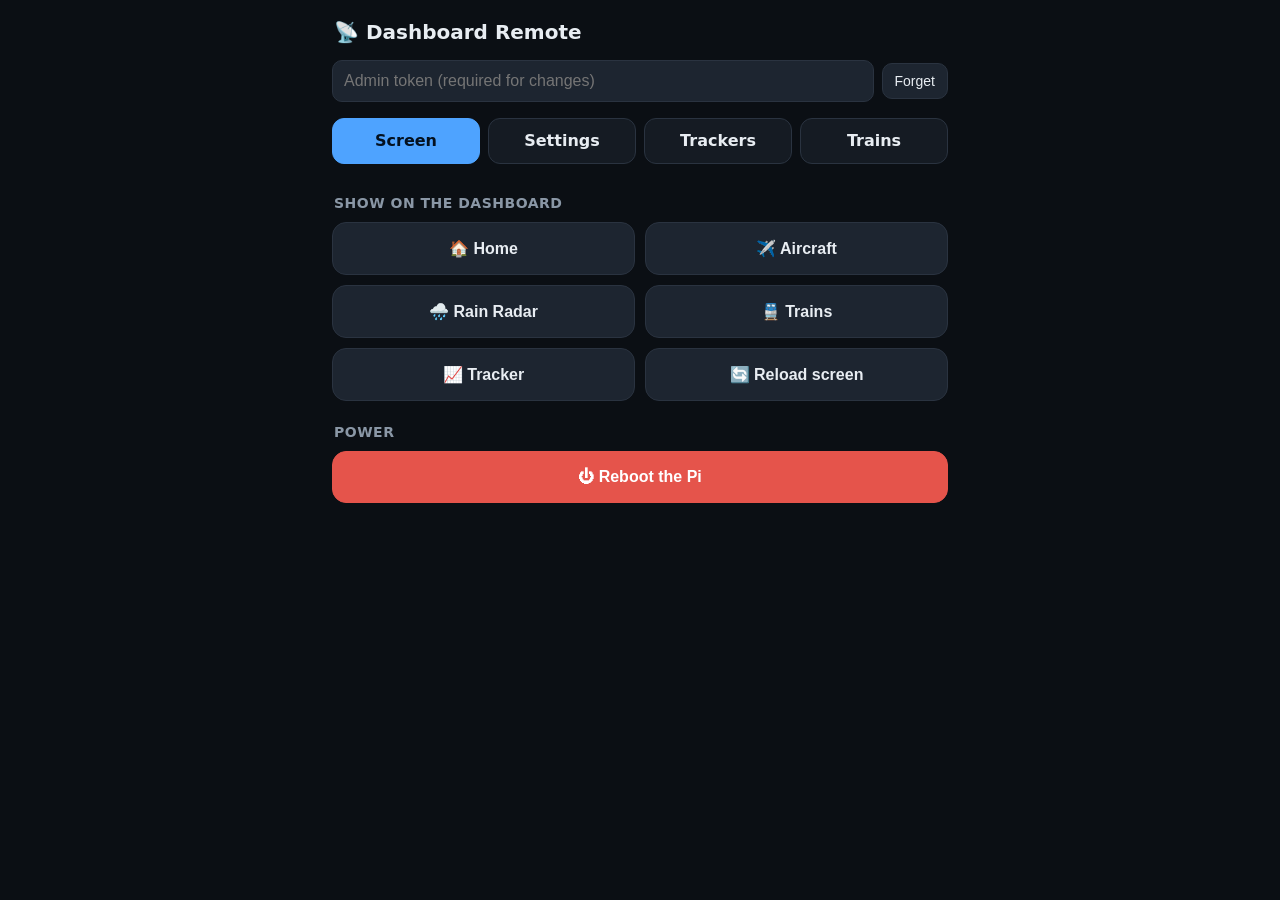
<file: frontend/remote.html>
<!doctype html>
<html lang="en">
<head>
<meta charset="utf-8">
<meta name="viewport" content="width=device-width, initial-scale=1, viewport-fit=cover">
<title>Dashboard Remote</title>
<style>
  :root { --bg:#0b0f14; --panel:#151b23; --panel2:#1d2530; --line:#2a3340;
          --fg:#e8edf2; --muted:#8a97a6; --accent:#4ea3ff; --good:#46c06a; --bad:#e5544b; }
  * { box-sizing: border-box; -webkit-tap-highlight-color: transparent; }
  body { margin:0; background:var(--bg); color:var(--fg); font:16px/1.4 system-ui,sans-serif;
         padding: 12px 12px 40px; max-width: 640px; margin: 0 auto; }
  h1 { font-size: 20px; margin: 6px 2px 14px; }
  h2 { font-size: 14px; text-transform: uppercase; letter-spacing: .5px; color: var(--muted);
       margin: 22px 2px 8px; }
  .tabs { display:flex; gap:8px; position:sticky; top:0; background:var(--bg); padding:8px 0; z-index:5; }
  .tab { flex:1; padding:11px; text-align:center; background:var(--panel); border:1px solid var(--line);
         border-radius:12px; font-weight:600; cursor:pointer; }
  .tab.on { background:var(--accent); color:#04111f; border-color:var(--accent); }
  .panel { display:none; } .panel.on { display:block; }
  .card { background:var(--panel); border:1px solid var(--line); border-radius:14px; padding:12px; margin-bottom:12px; }
  .grid { display:grid; grid-template-columns:repeat(2,1fr); gap:10px; }
  button.act { padding:16px; font-size:16px; font-weight:700; border-radius:14px; border:1px solid var(--line);
        background:var(--panel2); color:var(--fg); cursor:pointer; }
  button.act:active { background:var(--line); }
  button.primary { background:var(--accent); color:#04111f; border-color:var(--accent); }
  button.danger { background:var(--bad); color:#fff; border-color:var(--bad); }
  button.sm { padding:9px 12px; font-size:14px; border-radius:10px; border:1px solid var(--line);
        background:var(--panel2); color:var(--fg); cursor:pointer; }
  label { display:block; font-size:12px; color:var(--muted); margin:8px 0 3px; }
  input, select { width:100%; padding:11px; font-size:16px; background:var(--panel2);
        border:1px solid var(--line); border-radius:10px; color:var(--fg); }
  .row { display:flex; gap:8px; align-items:flex-end; }
  .row > div { flex:1; }
  .row .x { flex:0 0 auto; }
  .two { display:grid; grid-template-columns:1fr 1fr; gap:8px; }
  .toast { position:fixed; left:50%; bottom:20px; transform:translateX(-50%); background:var(--good);
        color:#04111f; padding:10px 18px; border-radius:12px; font-weight:700; opacity:0;
        transition:opacity .2s; pointer-events:none; }
  .toast.show { opacity:1; }
  .toast.err { background:var(--bad); color:#fff; }
  .muted { color:var(--muted); font-size:13px; }
  .trk { display:flex; justify-content:space-between; align-items:center; gap:8px; padding:8px 0;
        border-bottom:1px solid var(--line); }
  .trk:last-child { border-bottom:0; }
  .auth { display:flex; gap:8px; align-items:center; margin-bottom:8px; }
  .auth input { flex:1; }
  .auth button { flex:0 0 auto; }
</style>
</head>
<body>
  <h1>📡 Dashboard Remote</h1>
  <div class="auth">
    <input id="admin-token" type="password" autocomplete="current-password"
      placeholder="Admin token (required for changes)">
    <button class="sm" id="forget-token" type="button">Forget</button>
  </div>
  <div class="tabs">
    <div class="tab on" data-tab="screen">Screen</div>
    <div class="tab" data-tab="settings">Settings</div>
    <div class="tab" data-tab="trackers">Trackers</div>
    <div class="tab" data-tab="trains">Trains</div>
  </div>

  <div class="panel on" id="screen">
    <h2>Show on the dashboard</h2>
    <div class="grid">
      <button class="act" data-go="home">🏠 Home</button>
      <button class="act" data-go="aircraft">✈️ Aircraft</button>
      <button class="act" data-go="radar">🌧️ Rain Radar</button>
      <button class="act" data-go="trains">🚆 Trains</button>
      <button class="act" data-go="tracker">📈 Tracker</button>
      <button class="act" id="reload">🔄 Reload screen</button>
    </div>
    <h2>Power</h2>
    <button class="act danger" id="reboot" style="width:100%">⏻ Reboot the Pi</button>
  </div>

  <div class="panel" id="settings">
    <div id="settings-body"><p class="muted">Loading…</p></div>
    <button class="act primary" id="save" style="width:100%; margin-top:6px">💾 Save settings</button>
  </div>

  <div class="panel" id="trackers">
    <div id="trackers-body"><p class="muted">Loading…</p></div>
  </div>

  <div class="panel" id="trains">
    <div id="trains-body"><p class="muted">Loading…</p></div>
  </div>

  <div class="toast" id="toast"></div>

<script type="module">
const $ = (s, r=document) => r.querySelector(s);
const esc = (s) => String(s ?? "").replace(/[&<>"']/g, c => ({"&":"&amp;","<":"&lt;",">":"&gt;",'"':"&quot;","'":"&#39;"}[c]));
const tokenInput = $("#admin-token");
tokenInput.value = sessionStorage.getItem("dashboard-admin-token") || "";
tokenInput.onchange = () => sessionStorage.setItem("dashboard-admin-token", tokenInput.value.trim());
$("#forget-token").onclick = () => {
  tokenInput.value = "";
  sessionStorage.removeItem("dashboard-admin-token");
};
function adminHeaders() {
  const token = tokenInput.value.trim();
  if (!token) throw new Error("Enter the admin token above");
  sessionStorage.setItem("dashboard-admin-token", token);
  return {"X-Admin-Token": token};
}
function toast(msg, err=false) {
  const t = $("#toast"); t.textContent = msg; t.className = "toast show" + (err ? " err" : "");
  setTimeout(() => t.className = "toast", 1600);
}
async function post(path, body, admin=false) {
  const r = await fetch(path, { method:"POST", headers:{"Content-Type":"application/json",
    ...(admin ? adminHeaders() : {})},
    body: body ? JSON.stringify(body) : undefined });
  if (admin && r.status === 403) sessionStorage.removeItem("dashboard-admin-token");
  if (!r.ok) throw new Error((await r.json().catch(()=>({}))).detail || r.status);
  return r.json();
}
async function get(path, admin=false) {
  const r = await fetch(path, {cache:"no-store", headers:admin ? adminHeaders() : {}});
  if (admin && r.status === 403) sessionStorage.removeItem("dashboard-admin-token");
  if (!r.ok) throw new Error((await r.json().catch(()=>({}))).detail || r.status);
  return r.json();
}

// --- tabs ---
document.querySelectorAll(".tab").forEach(t => t.onclick = () => {
  document.querySelectorAll(".tab").forEach(x => x.classList.toggle("on", x===t));
  document.querySelectorAll(".panel").forEach(p => p.classList.toggle("on", p.id===t.dataset.tab));
  if (t.dataset.tab === "settings") loadSettings();
  if (t.dataset.tab === "trackers") loadTrackers();
  if (t.dataset.tab === "trains") loadTrains();
});

// --- screen control ---
document.querySelectorAll("[data-go]").forEach(b => b.onclick = async () => {
  try { await post("/api/remote/cmd", {action:"go", value:b.dataset.go}, true); toast("Sent → " + b.dataset.go); }
  catch(e){ toast("Failed: "+e.message, true); }
});
$("#reload").onclick = async () => { try { await post("/api/remote/cmd",{action:"reload"},true); toast("Reloading screen"); } catch(e){ toast("Failed: "+e.message,true);} };
$("#reboot").onclick = async () => {
  if (!confirm("Reboot the Pi now?")) return;
  try { await post("/api/remote/reboot",null,true); toast("Rebooting…"); } catch(e){ toast("Reboot failed: "+e.message, true); }
};

// --- settings ---
let cfg = {};
async function loadSettings() {
  try { cfg = await get("/api/admin/config",true); } catch(e){ $("#settings-body").innerHTML = `<p class="muted">Failed to load: ${esc(e.message)}</p>`; return; }
  const loc = cfg.location||{}, u = cfg.units||{};
  const clocks = cfg.world_clocks||[], cds = cfg.countdowns||[];
  const g = cfg.govee||{}, gi = cfg.govee_indoor||{}, ef = cfg.ecoflow||{}, tr = cfg.trains||{};
  const pa = cfg.parcel_api||{}, ht = cfg.holiday_tracker||{};
  const opt = (v,sel) => `<option ${v===sel?"selected":""}>${v}</option>`;
  $("#settings-body").innerHTML = `
    <div class="card"><h2 style="margin-top:0">Location</h2>
      <label>Label</label><input id="s-label" value="${esc(loc.label)}">
      <div class="two"><div><label>Latitude</label><input id="s-lat" value="${esc(loc.lat)}"></div>
        <div><label>Longitude</label><input id="s-lon" value="${esc(loc.lon)}"></div></div>
      <label>Timezone</label><input id="s-tz" value="${esc(loc.timezone)}"></div>
    <div class="card"><h2 style="margin-top:0">Units</h2>
      <div class="two"><div><label>Temperature</label><select id="s-temp">${opt("celsius",u.temperature)}${opt("fahrenheit",u.temperature)}</select></div>
        <div><label>Wind</label><select id="s-wind">${["kmh","mph","ms","kn"].map(x=>opt(x,u.wind)).join("")}</select></div></div></div>
    <div class="card"><h2 style="margin-top:0">World clocks</h2><div id="clock-list"></div>
      <button class="sm" id="add-clock">+ Add clock</button></div>
    <div class="card"><h2 style="margin-top:0">Countdowns</h2><div id="cd-list"></div>
      <button class="sm" id="add-cd">+ Add countdown</button></div>
    <div class="card"><h2 style="margin-top:0">Watch flights <span class="muted">(callsign, e.g. CX255 — shows route, progress and ETA on the Aircraft page)</span></h2>
      <div id="wf-list"></div>
      <button class="sm" id="add-wf">+ Watch a flight</button></div>
    <div class="card"><h2 style="margin-top:0">Sensor / API keys <span class="muted">(blank = keep)</span></h2>
      <label>Govee API key</label><input id="s-gkey" placeholder="${g.api_key?'•••• (set)':''}">
      <div class="two"><div><label>Govee SKU</label><input id="s-gsku" value="${esc(g.sku)}"></div>
        <div><label>Govee device</label><input id="s-gdev" value="${esc(g.device)}"></div></div>
      <label>Indoor Govee SKU / device</label>
      <div class="two"><div><input id="s-gisku" value="${esc(gi.sku)}" placeholder="indoor SKU"></div>
        <div><input id="s-gidev" value="${esc(gi.device)}" placeholder="indoor device"></div></div>
      <label>EcoFlow access / secret / serial</label>
      <input id="s-efa" placeholder="${ef.access_key?'•••• (set)':'access key'}">
      <input id="s-efs" placeholder="${ef.secret_key?'•••• (set)':'secret key'}" style="margin-top:6px">
      <input id="s-efsn" value="${esc(ef.serial)}" placeholder="serial" style="margin-top:6px">
      <label>Darwin (trains) token</label><input id="s-darwin" placeholder="${tr.token?'•••• (set)':''}">
      <label>Stop you get off at <span class="muted">(CRS, e.g. BKD — used when you tap a departure on the screen)</span></label>
      <input id="s-watchcrs" value="${esc(tr.watch_crs||'')}" maxlength="3"></div>
    <div class="card"><h2 style="margin-top:0">Holiday price <span class="muted">(re-paste searchId if it freezes)</span></h2>
      <div class="two"><div><label>Search ID</label><input id="s-hsid" value="${esc(ht.search_id)}"></div>
        <div><label>Account ID</label><input id="s-hacc" value="${esc(ht.account_id)}"></div></div></div>
    <div class="card"><h2 style="margin-top:0">Parcels <span class="muted">(Parcel app — add deliveries at web.parcelapp.net; the dashboard just shows them)</span></h2>
      <div><label>Parcel.app API key</label><input id="s-pkey" placeholder="${pa.api_key?'•••• (set)':'api-key from web.parcelapp.net → API'}"></div></div>`;

  const clockList = $("#clock-list");
  const addClock = (c={}) => { const d=document.createElement("div"); d.className="row"; d.style.marginBottom="6px";
    d.innerHTML=`<div><input class="c-label" value="${esc(c.label)}" placeholder="Label"></div>
      <div><input class="c-tz" value="${esc(c.tz)}" placeholder="Area/City"></div>
      <div class="x"><button class="sm" type="button">✕</button></div>`;
    d.querySelector("button").onclick=()=>d.remove(); clockList.appendChild(d); };
  clocks.forEach(addClock); $("#add-clock").onclick=()=>addClock();

  const cdList = $("#cd-list");
  const addCd = (c={}) => { const d=document.createElement("div"); d.className="row"; d.style.marginBottom="6px";
    d.innerHTML=`<div style="flex:0 0 56px"><input class="d-emoji" value="${esc(c.emoji)}" placeholder="🏝️"></div>
      <div><input class="d-label" value="${esc(c.label)}" placeholder="Label"></div>
      <div><input class="d-date" type="date" value="${esc(c.date)}"></div>
      <div class="x"><button class="sm" type="button">✕</button></div>`;
    d.querySelector("button").onclick=()=>d.remove(); cdList.appendChild(d); };
  cds.forEach(addCd); $("#add-cd").onclick=()=>addCd();

  const wfList = $("#wf-list");
  const addWf = (cs="") => { const d=document.createElement("div"); d.className="row"; d.style.marginBottom="6px";
    d.innerHTML=`<div><input class="w-cs" value="${esc(cs)}" placeholder="CX255" autocapitalize="characters"></div>
      <div class="x"><button class="sm" type="button">✕</button></div>`;
    d.querySelector("button").onclick=()=>d.remove(); wfList.appendChild(d); };
  (cfg.watch_flights||[]).forEach(addWf); $("#add-wf").onclick=()=>addWf();

}

$("#save").onclick = async () => {
  if (!$("#s-label")) { toast("Open Settings and wait for it to load", true); return; }
  const val = id => $("#"+id).value.trim();
  const clocks = [...document.querySelectorAll("#clock-list .row")].map(r => ({
    label:r.querySelector(".c-label").value.trim(), tz:r.querySelector(".c-tz").value.trim()
  })).filter(c=>c.label && c.tz);
  const cds = [...document.querySelectorAll("#cd-list .row")].map(r => ({
    emoji:r.querySelector(".d-emoji").value.trim()||"⏳", label:r.querySelector(".d-label").value.trim(),
    date:r.querySelector(".d-date").value.trim()
  })).filter(c=>c.label && c.date);
  // Callsigns: upper-cased and de-duped; each one costs an upstream lookup per refresh,
  // so cap the list rather than let it grow until the panel crawls.
  const wf = [...new Set([...document.querySelectorAll("#wf-list .w-cs")]
    .map(i => i.value.trim().toUpperCase().replace(/\s+/g, ""))
    .filter(c => /^[A-Z0-9]{2,10}$/.test(c)))].slice(0, 6);
  const lat = parseFloat(val("s-lat")), lon = parseFloat(val("s-lon"));
  if (!Number.isFinite(lat) || lat < -90 || lat > 90
      || !Number.isFinite(lon) || lon < -180 || lon > 180) {
    toast("Enter a valid latitude and longitude", true);
    return;
  }
  const timezone = val("s-tz");
  try { new Intl.DateTimeFormat("en-GB", {timeZone: timezone}).format(); }
  catch (e) { toast("Enter a valid IANA timezone, such as Europe/London", true); return; }
  const patch = {
    location:{ label:val("s-label"), lat, lon, timezone },
    units:{ temperature:val("s-temp"), wind:val("s-wind") },
    world_clocks: clocks, countdowns: cds, watch_flights: wf,
    govee:{ api_key:val("s-gkey"), sku:val("s-gsku"), device:val("s-gdev") },
    govee_indoor:{ sku:val("s-gisku"), device:val("s-gidev"), enabled: !!(val("s-gisku") && val("s-gidev")) },
    ecoflow:{ access_key:val("s-efa"), secret_key:val("s-efs"), serial:val("s-efsn") },
    trains:{ token:val("s-darwin"), watch_crs:val("s-watchcrs").toUpperCase() },
    parcel_api:{ provider:"parcelapp", api_key:val("s-pkey") },
    holiday_tracker:{ search_id: parseInt(val("s-hsid"))||0, account_id: val("s-hacc") },
  };
  try {
    await post("/api/admin/config", patch, true);
    await post("/api/remote/cmd", {action:"reload"}, true);   // apply changes on the screen now
    toast("Saved & screen reloading");
  } catch(e){ toast("Save failed: "+e.message, true); }
};

// --- trackers ---
// --- follow a train ---------------------------------------------------------------
// The board only lists where a train terminates, so the stop being met at is picked per
// departure from its own calling points - the train usually runs on well past it.
async function loadTrains() {
  const body = $("#trains-body");
  body.innerHTML = `<p class="muted">Loading departures…</p>`;
  let board, watching = null;
  try {
    board = (await get("/api/trains")).data;
    watching = (await get("/api/trains/watch")).data;
  } catch (e) {
    body.innerHTML = `<div class="card"><p class="muted">${esc(e.message)}</p></div>`;
    return;
  }
  const now = watching ? `<div class="card">
      <h2 style="margin-top:0">Following</h2>
      <p style="margin:.2em 0">${esc((watching.watch && watching.watch.std) || "")}
        ${esc(watching.origin || "")} → ${esc(watching.destination || "")}</p>
      <button class="act danger" id="unwatch" style="width:100%">Stop following</button>
    </div>` : "";
  const rows = (board.services || []).map((s, i) => {
    if (!s.service_id) return "";
    const stops = (s.calling_points || []).filter(c => c.crs);
    const opts = stops.map(c =>
      `<option value="${esc(c.crs)}">${esc(c.name)} · ${esc(c.st || "")}</option>`).join("");
    return `<div class="card">
      <p style="margin:.1em 0"><b>${esc(s.std || "")}</b> ${esc(s.destination || "")}
        <span class="muted">${s.platform ? "plat " + esc(s.platform) : ""}
        ${esc(s.cancelled ? "Cancelled" : (s.etd || ""))}</span></p>
      <select id="to-${i}" ${stops.length ? "" : "disabled"}>${opts ||
        "<option>no calling points</option>"}</select>
      <button class="act primary" data-watch="${i}" style="width:100%; margin-top:6px"
        >Follow this train</button>
    </div>`;
  }).join("");
  body.innerHTML = now + (rows || `<div class="card"><p class="muted">No departures listed</p></div>`);
  const un = $("#unwatch");
  if (un) un.onclick = async () => {
    try {
      await fetch("/api/trains/watch", { method: "DELETE", headers: adminHeaders() });
      toast("Stopped"); loadTrains();
    } catch (e) { toast(e.message, true); }
  };
  body.querySelectorAll("[data-watch]").forEach(b => b.onclick = async () => {
    const i = b.dataset.watch, s = board.services[i], sel = $("#to-" + i);
    try {
      await post("/api/trains/watch", { service_id: s.service_id, std: s.std,
        platform: s.platform || null, to_crs: sel && sel.value ? sel.value : null }, true);
      await post("/api/remote/cmd", { action: "go", value: "trains" }, true);
      toast("Following " + (s.std || ""));
      loadTrains();
    } catch (e) { toast(e.message, true); }
  });
}

async function loadTrackers() {
  let data; try { data = await get("/api/trackers"); } catch(e){ $("#trackers-body").innerHTML=`<p class="muted">Failed.</p>`; return; }
  const list = (data.trackers||[]);
  $("#trackers-body").innerHTML = `<div class="card">` + (list.length ? list.map(t => `
    <div class="trk"><div><b>${esc(t.label)}</b><div class="muted">${esc(t.status ?? (t.value!=null? (t.unit||"")+t.value : "—"))}</div></div>
      <div style="display:flex;gap:6px">
        <button class="sm" data-ref="${esc(t.id)}">Check</button>
        ${t.alert&&t.alert.active?`<button class="sm" data-ack="${esc(t.id)}">Dismiss</button>`:""}
      </div></div>`).join("") : `<p class="muted">No trackers.</p>`) + `</div>`;
  document.querySelectorAll("[data-ref]").forEach(b=>b.onclick=async()=>{ b.textContent="…"; try{await post(`/api/trackers/${b.dataset.ref}/refresh`,null,true); toast("Checked"); loadTrackers();}catch(e){toast("Failed: "+e.message,true);} });
  document.querySelectorAll("[data-ack]").forEach(b=>b.onclick=async()=>{ try{await post(`/api/trackers/${b.dataset.ack}/ack`,null,true); loadTrackers();}catch(e){toast("Failed: "+e.message,true);} });
}
</script>
</body>
</html>
</file>
